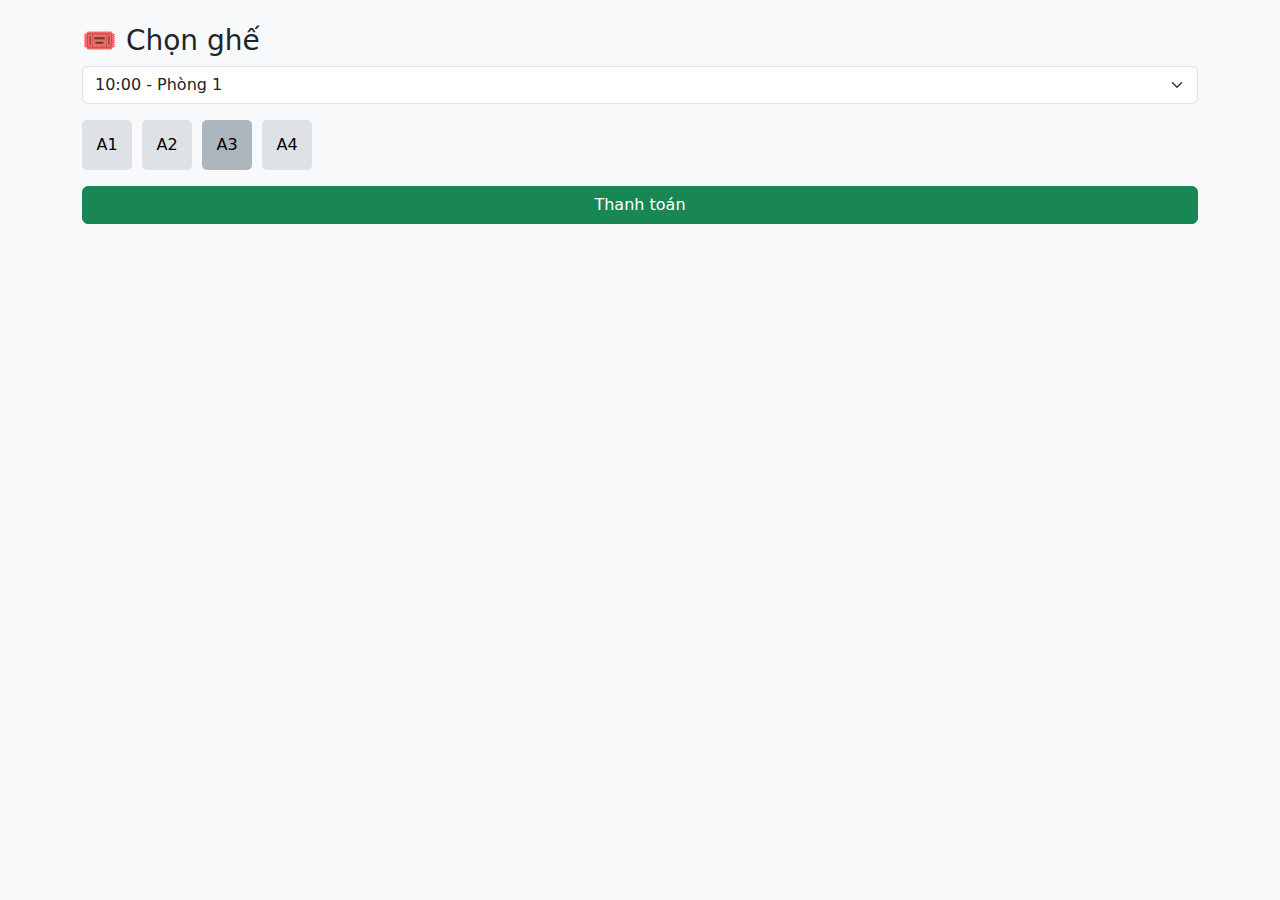
<file: booking.html>
<!DOCTYPE html>
<html lang="vi">
<head>
    <meta charset="UTF-8">
    <title>Đặt vé</title>
    <meta name="viewport" content="width=device-width, initial-scale=1">

    <link href="https://cdn.jsdelivr.net/npm/bootstrap@5.3.3/dist/css/bootstrap.min.css" rel="stylesheet">
    <link rel="stylesheet" href="css/style.css">
</head>
<body>

<div class="container mt-4">
    <h3>🎟️ Chọn ghế</h3>

    <!-- Showtimes -->
    <select class="form-select mb-3">
        <option>10:00 - Phòng 1</option>
        <option>13:30 - Phòng 2</option>
    </select>

    <!-- Seats -->
    <div class="seat-map mb-3">
        <button class="seat">A1</button>
        <button class="seat">A2</button>
        <button class="seat booked">A3</button>
        <button class="seat">A4</button>
    </div>

    <button class="btn btn-success w-100">Thanh toán</button>
</div>

<script src="https://code.jquery.com/jquery-3.7.1.min.js"></script>
<script>
    $('.seat').not('.booked').click(function () {
        $(this).toggleClass('selected');
    });
</script>
</body>
</html>
</file>
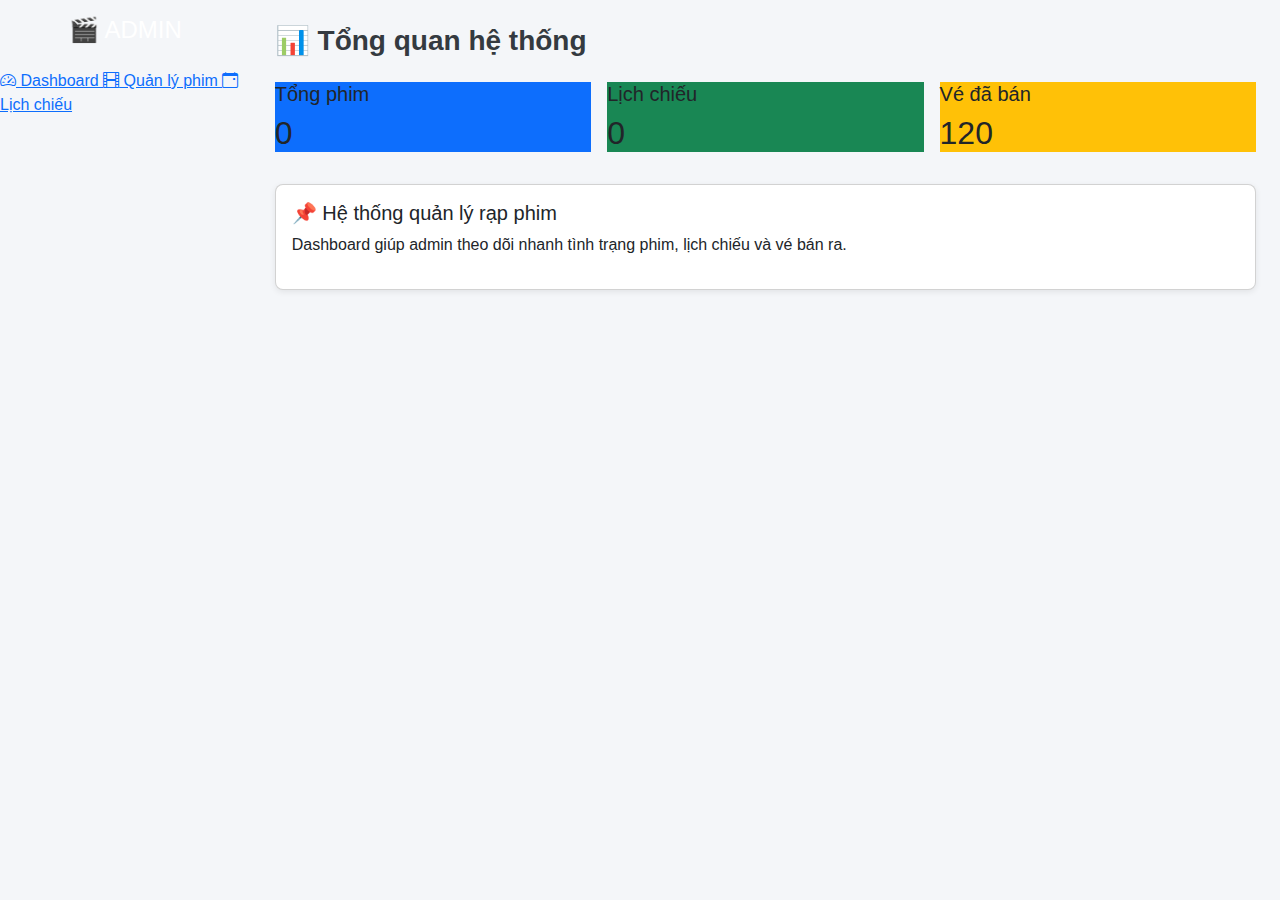
<file: frontend/admin/dashboard.html>
<!DOCTYPE html>
<html lang="vi">
<head>
    <meta charset="UTF-8">
    <title>Admin Dashboard</title>
    <meta name="viewport" content="width=device-width, initial-scale=1">

    <!-- Bootstrap 5 -->
    <link href="https://cdn.jsdelivr.net/npm/bootstrap@5.3.3/dist/css/bootstrap.min.css" rel="stylesheet">
    <!-- Icon -->
    <link href="https://cdn.jsdelivr.net/npm/bootstrap-icons/font/bootstrap-icons.css" rel="stylesheet">
    <!-- CSS Admin -->
    <link rel="stylesheet" href="css/admin.css">
</head>
<body>

<div class="d-flex">

    <!-- SIDEBAR -->
    <div class="sidebar">
        <h4 class="text-center text-white py-3">🎬 ADMIN</h4>

        <a href="dashboard.html" class="active">
            <i class="bi bi-speedometer2"></i> Dashboard
        </a>
        <a href="movies.html">
            <i class="bi bi-film"></i> Quản lý phim
        </a>
        <a href="showtimes.html">
            <i class="bi bi-calendar-event"></i> Lịch chiếu
        </a>
    </div>

    <!-- MAIN CONTENT -->
    <div class="content p-4 w-100">

        <h3 class="mb-4">📊 Tổng quan hệ thống</h3>

        <!-- STAT BOX -->
        <div class="row g-3 mb-4">
            <div class="col-md-4">
                <div class="stat-box bg-primary">
                    <h5>Tổng phim</h5>
                    <h2 id="totalMovies">0</h2>
                </div>
            </div>

            <div class="col-md-4">
                <div class="stat-box bg-success">
                    <h5>Lịch chiếu</h5>
                    <h2 id="totalShowtimes">0</h2>
                </div>
            </div>

            <div class="col-md-4">
                <div class="stat-box bg-warning text-dark">
                    <h5>Vé đã bán</h5>
                    <h2>120</h2>
                </div>
            </div>
        </div>

        <!-- INFO -->
        <div class="card">
            <div class="card-body">
                <h5>📌 Hệ thống quản lý rạp phim</h5>
                <p>
                    Dashboard giúp admin theo dõi nhanh tình trạng phim,
                    lịch chiếu và vé bán ra.
                </p>
            </div>
        </div>

    </div>
</div>

<!-- JS -->
<script src="https://code.jquery.com/jquery-3.7.1.min.js"></script>
<script src="js/admin.js"></script>
</body>
</html>
</file>
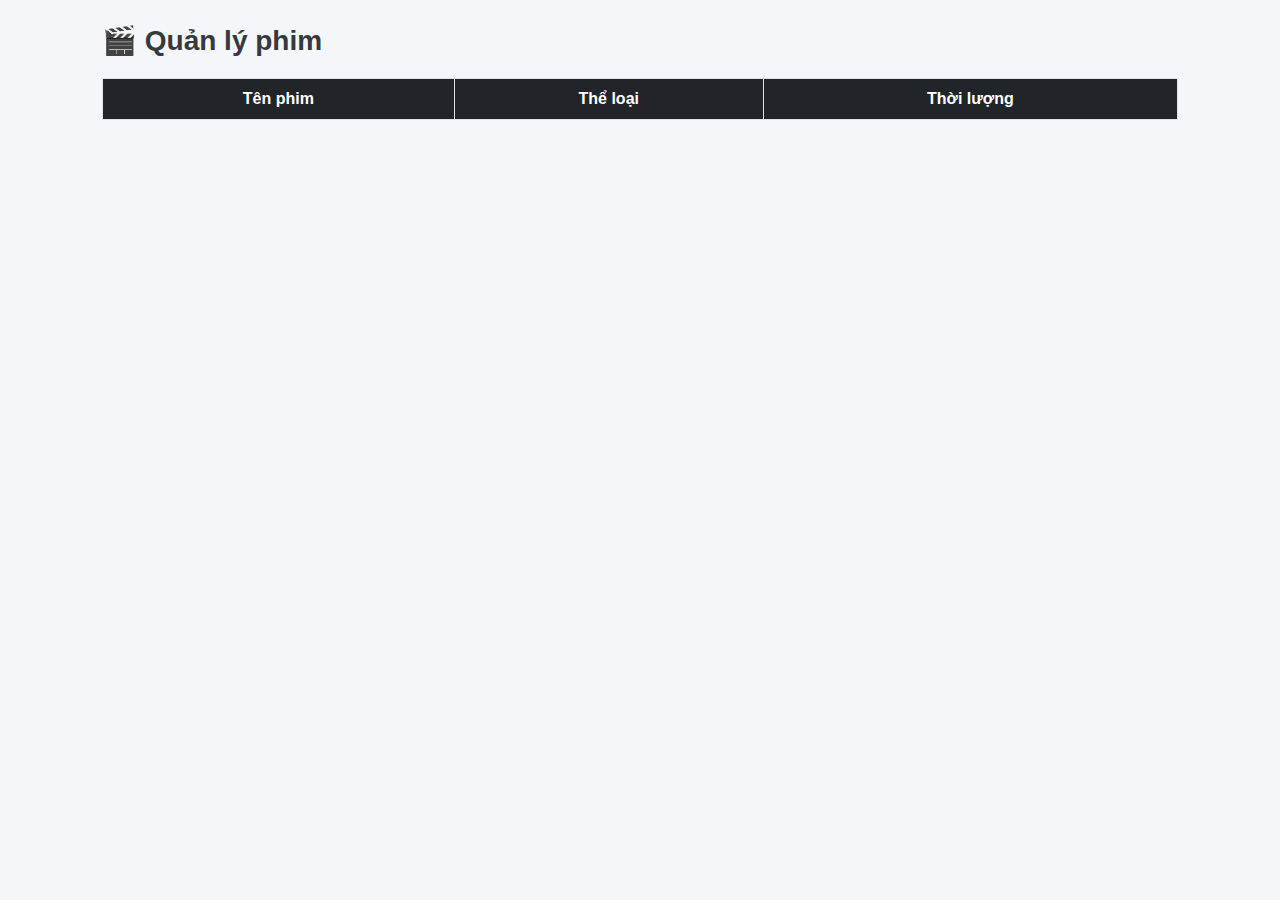
<file: frontend/admin/movies.html>
<!DOCTYPE html>
<html lang="vi">
<head>
    <meta charset="UTF-8">
    <title>Admin - Quản lý phim</title>

    <link href="https://cdn.jsdelivr.net/npm/bootstrap@5.3.3/dist/css/bootstrap.min.css" rel="stylesheet">
    <link rel="stylesheet" href="css/admin.css">
</head>
<body class="container mt-4">

<h3>🎬 Quản lý phim</h3>

<table class="table table-bordered">
    <thead>
        <tr>
            <th>Tên phim</th>
            <th>Thể loại</th>
            <th>Thời lượng</th>
        </tr>
    </thead>
    <tbody id="movieTable"></tbody>
</table>

<script src="https://code.jquery.com/jquery-3.7.1.min.js"></script>
<script src="js/admin.js"></script>
</body>
</html>
</file>
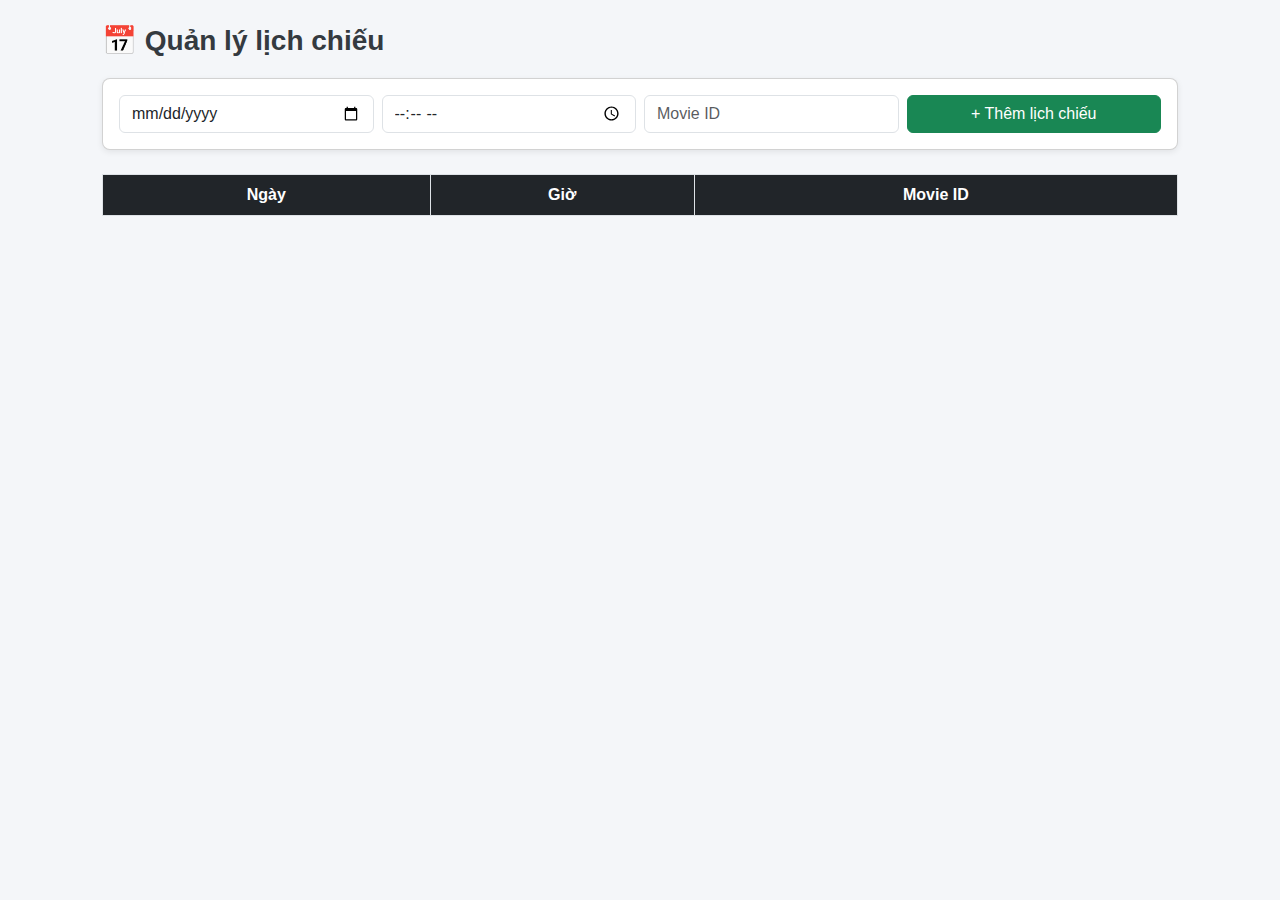
<file: frontend/admin/showtimes.html>
<!DOCTYPE html>
<html lang="vi">
<head>
    <meta charset="UTF-8">
    <title>Admin - Quản lý lịch chiếu</title>

    <link href="https://cdn.jsdelivr.net/npm/bootstrap@5.3.3/dist/css/bootstrap.min.css" rel="stylesheet">
    <link rel="stylesheet" href="css/admin.css">
</head>
<body class="container mt-4">

<h3>📅 Quản lý lịch chiếu</h3>

<!-- Form thêm lịch chiếu -->
<div class="card mb-4">
    <div class="card-body">
        <div class="row g-2">
            <div class="col-md-3">
                <input type="date" id="showDate" class="form-control">
            </div>
            <div class="col-md-3">
                <input type="time" id="showTime" class="form-control">
            </div>
            <div class="col-md-3">
                <input type="number" id="movieId" class="form-control" placeholder="Movie ID">
            </div>
            <div class="col-md-3">
                <button class="btn btn-success w-100" id="addShowtime">
                    + Thêm lịch chiếu
                </button>
            </div>
        </div>
    </div>
</div>

<!-- Bảng lịch chiếu -->
<table class="table table-bordered">
    <thead>
        <tr>
            <th>Ngày</th>
            <th>Giờ</th>
            <th>Movie ID</th>
        </tr>
    </thead>
    <tbody id="showtimeTable"></tbody>
</table>

<script src="https://code.jquery.com/jquery-3.7.1.min.js"></script>
<script src="js/admin.js"></script>
</body>
</html>
</file>
<file: css/style.css>
body {
    background-color: #f8f9fa;
}

.seat-map {
    display: flex;
    gap: 10px;
    flex-wrap: wrap;
}

.seat {
    width: 50px;
    height: 50px;
    border: none;
    background: #dee2e6;
    border-radius: 5px;
}

.seat.selected {
    background: #198754;
    color: white;
}

.seat.booked {
    background: #adb5bd;
    cursor: not-allowed;
}
</file>
<file: frontend/admin/css/admin.css>
/* ===== RESET NHẸ ===== */
* {
    margin: 0;
    padding: 0;
    box-sizing: border-box;
}

/* ===== BODY ===== */
body {
    background-color: #f4f6f9;
    font-family: Arial, Helvetica, sans-serif;
}

/* ===== TIÊU ĐỀ ===== */
h3 {
    font-weight: 600;
    margin-bottom: 20px;
    color: #343a40;
}

/* ===== CARD ===== */
.card {
    border-radius: 8px;
    box-shadow: 0 2px 6px rgba(0, 0, 0, 0.08);
}

/* ===== TABLE ===== */
.table {
    background-color: #ffffff;
}

.table th {
    background-color: #212529;
    color: #ffffff;
    text-align: center;
    vertical-align: middle;
}

.table td {
    text-align: center;
    vertical-align: middle;
}

/* ===== BUTTON ===== */
.btn {
    border-radius: 6px;
}

.btn-success {
    background-color: #198754;
}

.btn-warning {
    color: #000;
}

.btn-danger {
    background-color: #dc3545;
}

/* ===== FORM INPUT ===== */
input,
select {
    border-radius: 6px !important;
}

/* ===== ADMIN CONTAINER ===== */
.container {
    max-width: 1100px;
}

/* ===== HOVER EFFECT ===== */
.table tbody tr:hover {
    background-color: #f1f3f5;
    cursor: pointer;
}

/* ===== RESPONSIVE ===== */
@media (max-width: 768px) {
    h3 {
        text-align: center;
    }

    .btn {
        width: 100%;
        margin-bottom: 5px;
    }
}
</file>
